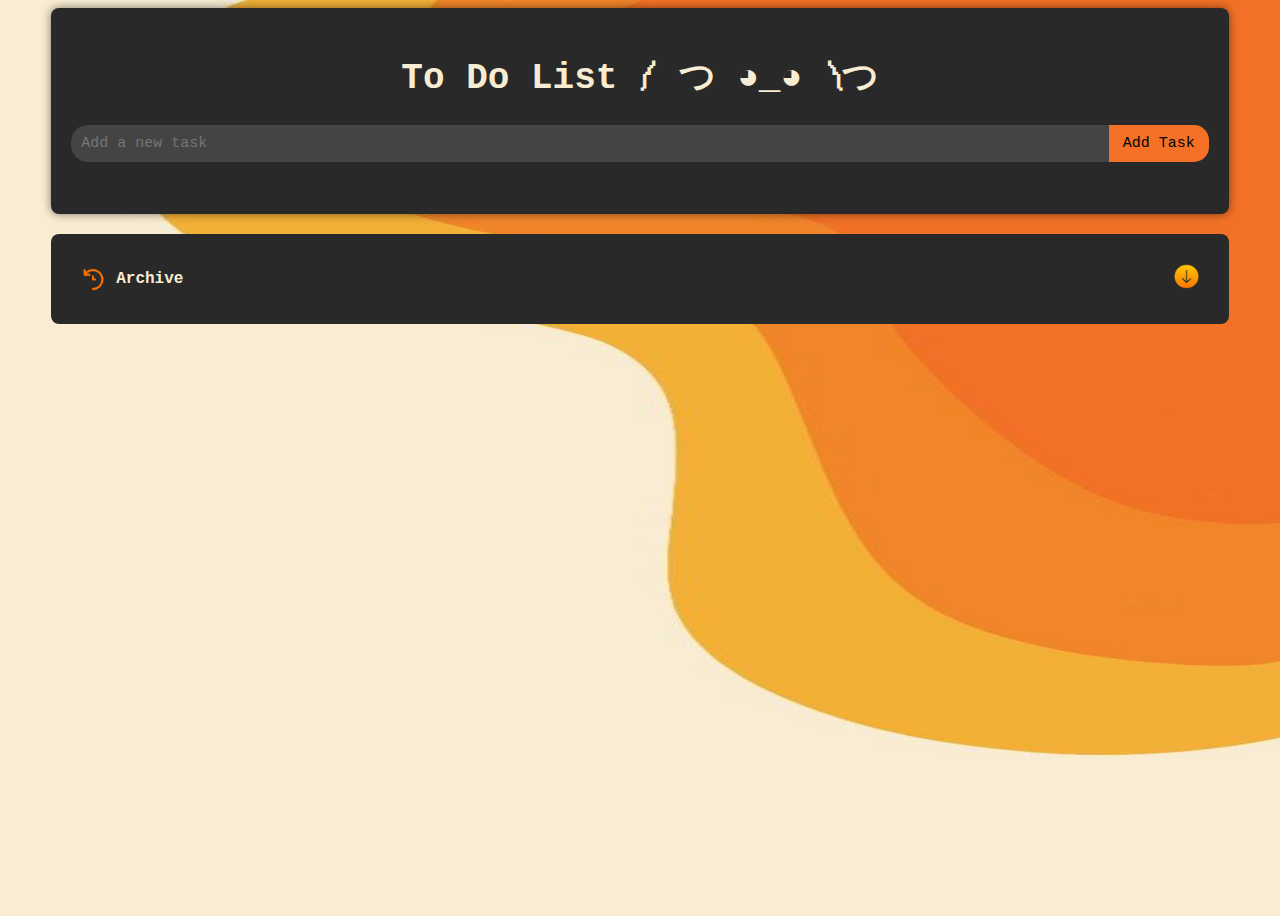
<file: index.html>
<!DOCTYPE html>
<html lang="en">
<head>
  <meta charset="UTF-8">
  <title>Just Do</title>
  <link rel="stylesheet" href="todo.css">
  <link rel="icon" href="srs/check.png" type="image/x-icon">
  <meta name="viewport" content="width=device-width, initial-scale=1">
  <link rel="manifest" href="manifest.json">
</head>
<body>
  <div class="main">
  <div class="container">
    <h1 class="title">To Do List <span class="wave">༼ つ ◕_◕ ༽つ</span></h1>
    <div class="input-buttons">
      <input type="text" id="taskInput" placeholder="Add a new task">
      <button class = "but" onclick="addTask()">Add Task</button>
    </div>
    <ul id="taskList"></ul>
  </div>

  <div class="dropdown">
    <div class="history-button">
      <img src="srs/history.png" alt="History" class="history-icon">
      <h4>Archive</h4>
      <div onclick="toggleDropdown()">
        <img src="srs/up.png" alt="Up Arrow" class="up-icon" title="Show/Hide">
      </div>
    </div>
    <ul id="deletedTasksList"></ul>
  </div>
</div>
  <script src="todo.js"></script>
</body>
</html>
</file>
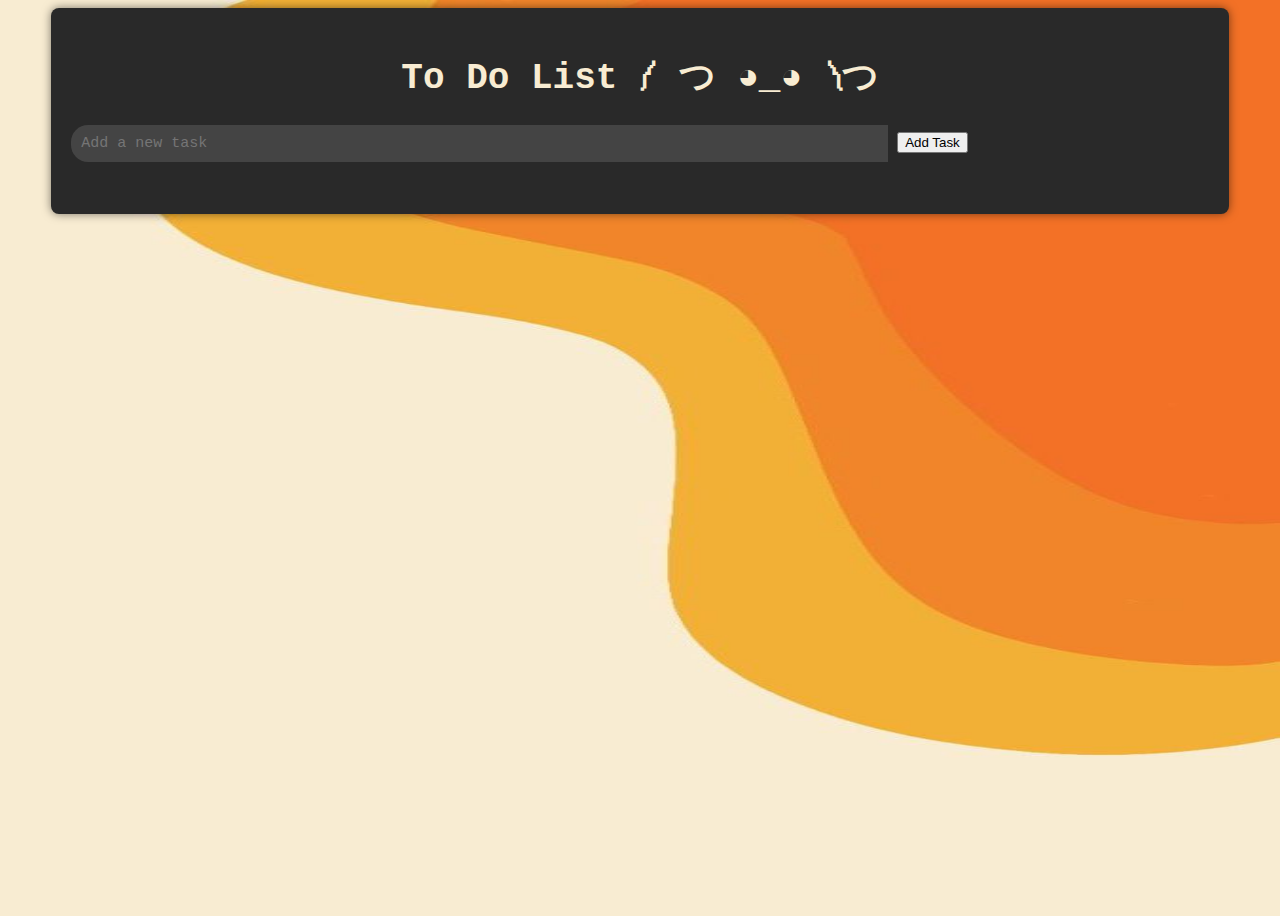
<file: todo.html>
<!DOCTYPE html>
<html lang="en">
<head>
  <meta charset="UTF-8">
  <title>To-Do List</title>
  <link rel="stylesheet" href="todo.css">
  <link rel="icon" href="check.png" type="image/x-icon">
</head>
<body>
  <div class="container">
        <h1 class="title">To Do List ༼ つ ◕_◕ ༽つ</h1>
    <input type="text" id="taskInput" placeholder="Add a new task">
    <button onclick="addTask()">Add Task</button>
    <ul id="taskList"></ul>
  </div>
  <script src="todo.js"></script>
</body>
</html>
</file>
<file: todo.css>
body {
  font-family: 'Fira Code', monospace;
  background-image: url("srs/bg.jpeg");
  background-size: 100% 100%;
  color: #f8ecd2; 
  min-height: 100vh;
}

.container {
  max-width: 90%;
  min-width: 300px;
  min-height: 150px;
  margin: 0px auto;
  position: relative;
  background-color: #292929;
  padding: 20px;
  border-radius: 8px;
  box-shadow: 0 0 10px rgba(0, 0, 0, 0.5);


}

.dropdown {
  max-width: 90%;
  min-width: 300px;
  margin: 20px auto;
  background-color: #292929;
  padding: 20px;
  border-radius: 8px;
  align-items: center;
  position: relative;
}

.input-buttons {
  display: flex;
  align-items: center;
  margin-bottom: 10px; 
}

h1 {
  text-align: center;
  font-size: 36px;
  transition: all 0.3s ease;
  user-select: none;
}
.wave {
  display: inline-block;
  position: relative;
  animation: wave 1.5s infinite linear;
}

@keyframes wave {
  0% { transform: translateY(0); }
  50% { transform: translateY(-8px); }
  100% { transform: translateY(0); }
}
h4 {
  margin: 0;
  flex: 1;
  font-size: 16px;
  margin-left: 10px;
  user-select: none;
}

#taskInput {
  width: 70%;
  padding: 10px;
  font-size: 15px;
  background-color: #444;
  color: #fff;
  border: none;
  border-top-left-radius: 17px;
  border-bottom-left-radius: 17px;
  flex: 1;
  font-family: 'Fira Code', monospace;
}

.input-buttons button {
  background-color: #f47026;
  color: rgb(0, 0, 0);
  font-family: 'Fira Code', monospace;
  border: none;
  cursor: pointer;
  border: none;
  outline: none; 
  padding: 10px;
  font-size: 15px;
  border-top-right-radius: 15px;
  border-bottom-right-radius: 15px;
  min-width: 100px;
  transition: box-shadow 200ms ease, background-color 200ms ease-in-out;
  transition: transform 0.2s ease;
}

h1.title {
  white-space: nowrap;
}

button:hover {
  background-color: #f8ecd2;
  box-shadow: #fff8 0 0 10px;
  cursor: pointer;
  transform: scale(1.1);
}

ul {
  list-style-type: none;
  padding: 0;
  max-height: 295px;
  overflow-y: auto;
  
}

li {
  padding: 10px;
  border-bottom: 1px solid #444;
  display: flex;
  align-items: center;
  user-select: none;
  opacity: 0;
  animation: fadeIn 0.5s ease forwards;
}


.circle {
  width: 16px;
  height: 16px;
  border-radius: 50%;
  border: 2px solid #ff6c00;
  margin-right: 10px;
}

.checked .circle {
  background-color: #ff6c00;
}

.checked span {
  text-decoration: line-through;
  color: #888;
}

.circle {
  display: inline-block;
  width: 16px;
  height: 16px;
  border-radius: 50%;
  background-color: #292929;
  margin-right: 10px;
  position: relative;
}

.checked .circle::after {
  content: '\2713';
  display: inline-block;
  font-size: 12px;
  color: green;
  position: absolute;
  top: 50%;
  left: 50%;
  transform: translate(-50%, -50%);
  animation: fadeOut 4s;
}
.edit-icon,
.delicon,
.up-icon,
.history-icon,
.undo-icon{
  -webkit-user-drag: none;
}

.edit-icon{
  width: 25px;
  height: 25px;
  position: absolute;
  right: 60px;
}
.delicon{
  width: 23px;
  height: 23px;
  position: absolute;
  right: 30px;
}

.undo-icon{
  width: 20px;
  height: 20px;
  transition: all 0.3s ease;
}
.deleted-task img {
  display: inline-block;
  vertical-align: middle;
  justify-content: space-around;
}

.history-button {
  display: flex;
  align-items: center;
  cursor: pointer;
  background-color: #292929;
  border-radius: 8px;
  padding: 10px;
  position: relative;
  z-index: 1;
}

#deletedTasksList {
  display: none;
  max-height: 0;
  overflow: hidden;
  transition: max-height 0.3s ease;
  overflow-y: auto;
}

#deletedTasksList.hidden {
  display: none;
  max-height: 0;
  transition: max-height 0.3s ease;
}

#deletedTasksList.show {
  display: block ;
  max-height: 299px;
}

.up-icon,
.history-icon {
  width: 25px;
  height: 25px;
  flex: 0 0 auto;
}

.up-icon {
  transform: scaleY(-1);
  transition: transform 0.3s ease !important;
}

/*
.up-icon.rotate1 {
  transform: scaleY(1) rotate(180deg) !important;
  transition: transform 0.3s ease!important;
}
*/
.up-icon.rotate2 {
  transform: scaleY(-1) rotate(180deg) !important;
  transition: transform 0.3s ease !important;
}

.deleted-task {
  padding: 10px;
  border-bottom: 1px solid #444;
  display: flex;
  align-items: center;

}

.deleted-task span {
  flex: 1;
}

.timestamp {
  font-size: 13px;
  color: #888;
}
.deltxt {
  font-size: 15px;
}
.task-text {
  font-size: 15px;
}

#deletedTasksList {
  list-style: none;
  padding: 0;
  margin: 0;
}

.deleted-task:last-child {
  border-bottom: none;
}

@keyframes fadeIn {
  from {
    opacity: 0;
    transform: translateY(-10px);
  }
  to {
    opacity: 1;
    transform: translateY(0);
  }
}

@keyframes fadeOut {
  0% { opacity: 1; }
  100% { opacity: 0; }
}
@media screen and (max-width: 768px) {
.container.dropdown{
    padding: 20px;
  }

  h1 {
    font-size: 24px;
  }

  #taskInput {
    width: 60%;
  }

  .undo-icon{
    width: 15px;
    height: 15px;
  }
 
}


@media screen and (max-width: 480px) {
  .container.dropdown {
    padding: 20px;
  }

  h1 {
    font-size: 20px;
  }

  #taskInput {
    width: 50%;
  }

  .undo-icon{
    width: 15px;
    height: 15px;
  }
}
</file>
